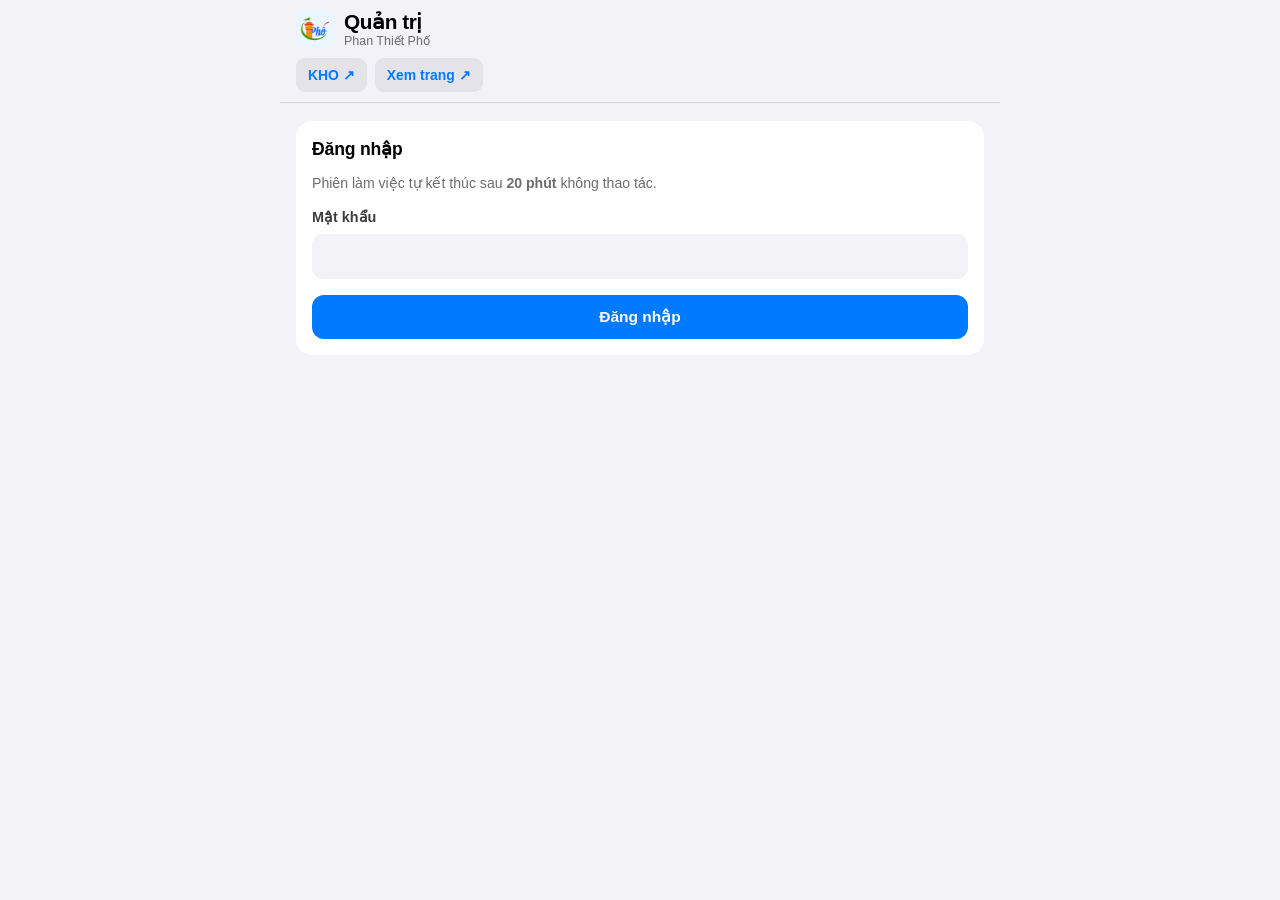
<file: admin/index.html>
<!DOCTYPE html>
<html lang="vi">
<head>
<meta charset="utf-8">
<meta name="viewport" content="width=device-width, initial-scale=1, viewport-fit=cover">
<meta name="robots" content="noindex, nofollow">
<title>Quản trị – Phan Thiết Phố</title>
<link rel="manifest" href="/admin/manifest.webmanifest">
<link rel="icon" type="image/png" sizes="32x32" href="/icons/favicon-32.png">
<link rel="apple-touch-icon" href="/icons/apple-touch-icon.png">
<meta name="apple-mobile-web-app-capable" content="yes">
<meta name="mobile-web-app-capable" content="yes">
<meta name="apple-mobile-web-app-title" content="Quản trị PTP">
<meta name="apple-mobile-web-app-status-bar-style" content="default">
<meta name="theme-color" content="#f2f2f7" media="(prefers-color-scheme: light)">
<meta name="theme-color" content="#000000" media="(prefers-color-scheme: dark)">
<script>if(location.pathname==='/admin')location.replace('/admin/'+location.search+location.hash)</script>
<style>
  /* ===== GIAO DIỆN PHẲNG KIỂU iOS: nền xám nhạt, thẻ trắng, không kính mờ, không đổ bóng ===== */
  :root{
    --bg:#f2f2f7;--card:#fff;--fill:#f2f2f7;--fill2:#e5e5ea;--text:#000;--text2:#3c3c43;--text3:#6c6c70;
    --sep:rgba(60,60,67,.18);--blue:#007aff;--blue-t:rgba(0,122,255,.12);--green:#248a3d;--green-t:rgba(52,199,89,.15);
    --red:#ff3b30;--red-txt:#d70015;--red-t:rgba(255,59,48,.12);--orange:#c93400;--orange-t:rgba(255,149,0,.16);
    --gray-t:rgba(118,118,128,.12);color-scheme:light dark
  }
  @media (prefers-color-scheme:dark){:root{
    --bg:#000;--card:#1c1c1e;--fill:#2c2c2e;--fill2:#3a3a3c;--text:#fff;--text2:#ebebf5;--text3:#98989f;
    --sep:rgba(84,84,88,.65);--blue:#0a84ff;--blue-t:rgba(10,132,255,.2);--green:#30d158;--green-t:rgba(48,209,88,.18);
    --red:#ff453a;--red-txt:#ff6961;--red-t:rgba(255,69,58,.2);--orange:#ff9f0a;--orange-t:rgba(255,159,10,.2);--gray-t:rgba(118,118,128,.24)
  }}
  *,*::before,*::after{box-sizing:border-box}
  html{-webkit-text-size-adjust:100%}
  body{margin:0;min-height:100vh;font-family:-apple-system,BlinkMacSystemFont,"SF Pro Text","Segoe UI",Roboto,"Helvetica Neue",Arial,sans-serif;color:var(--text);background:var(--bg);line-height:1.45;-webkit-font-smoothing:antialiased}
  button,input,textarea,select{font:inherit;color:inherit}
  a{color:var(--blue)}
  .wrap{max-width:720px;margin:0 auto;padding:0 16px calc(60px + env(safe-area-inset-bottom))}

  /* thanh trên cùng */
  header{position:sticky;top:0;z-index:15;display:flex;flex-wrap:wrap;align-items:center;gap:10px;margin:0 -16px 18px;padding:max(10px,env(safe-area-inset-top)) 16px 10px;background:var(--bg);border-bottom:.5px solid var(--sep)}
  header img{width:38px;height:38px;border-radius:9px}
  header h1{flex:1;min-width:0;margin:0;font-size:1.3rem;font-weight:700;letter-spacing:-.02em;line-height:1.15}
  header h1 small{display:block;color:var(--text3);font-size:.78rem;font-weight:500;letter-spacing:0}
  .hright{display:flex;align-items:center;gap:8px}
  .hnav{display:flex;gap:8px;flex-wrap:wrap;width:100%}
  .chip{display:inline-flex;align-items:center;gap:5px;height:32px;padding:0 11px;border-radius:999px;background:var(--gray-t);color:var(--text2);font-size:.85rem;font-weight:600;font-variant-numeric:tabular-nums;white-space:nowrap}
  .chip.warn{background:var(--red-t);color:var(--red-txt)}
  .bell{position:relative;display:grid;place-items:center;width:38px;height:38px;border:0;border-radius:50%;background:var(--gray-t);color:var(--text);cursor:pointer}
  .bell svg{width:21px;height:21px}
  .bell .num{position:absolute;top:-4px;right:-5px;min-width:20px;height:20px;padding:0 6px;border-radius:10px;background:var(--red);color:#fff;font-size:.75rem;font-weight:700;line-height:20px;text-align:center;border:2px solid var(--bg)}

  /* thẻ nội dung */
  .card{background:var(--card);border-radius:16px;padding:16px}
  .card+.card,.card+.sec,.sec+.card{margin-top:14px}
  h2{margin:0 0 10px;font-size:1.1rem;font-weight:700;letter-spacing:-.01em}
  label{display:block;margin:14px 0 6px;font-weight:600;font-size:.9rem;color:var(--text2)}
  label small{color:var(--text3);font-weight:400}
  input[type=text],input[type=url],input[type=password],input[type=date],input[type=time],textarea,select.pick{
    display:block;width:100%;min-height:44px;padding:11px 13px;border:0;border-radius:11px;background:var(--fill);font-size:16px;-webkit-appearance:none;appearance:none}
  input[type=date],input[type=time]{line-height:22px;text-align:left}
  input::-webkit-date-and-time-value{text-align:left}
  input:focus,textarea:focus,select.pick:focus{outline:2px solid var(--blue);outline-offset:0}
  textarea{min-height:110px;resize:vertical}
  select.pick{margin-top:8px}
  select.pick:disabled{opacity:.5}

  /* nút phẳng kiểu iOS */
  .btn{display:inline-flex;align-items:center;justify-content:center;gap:6px;min-height:44px;padding:0 18px;border:0;border-radius:12px;background:var(--gray-t);color:var(--blue);font-weight:600;font-size:.97rem;cursor:pointer;text-decoration:none;-webkit-tap-highlight-color:transparent}
  .btn:active{opacity:.6}
  .btn.primary{background:var(--blue);color:#fff}
  .btn.blue{background:var(--blue-t);color:var(--blue)}
  .btn.danger{background:var(--red-t);color:var(--red-txt)}
  .btn.ok{background:var(--green-t);color:var(--green)}
  .btn.ghost{background:transparent;padding:0 8px}
  .btn.sm{min-height:34px;padding:0 12px;font-size:.87rem;border-radius:9px}
  .btn.wide{width:100%}
  .btn[disabled]{opacity:.4;pointer-events:none}
  .row{display:flex;gap:10px;flex-wrap:wrap;align-items:center}
  .row.split{justify-content:space-between}
  .grid2{display:grid;grid-template-columns:minmax(0,1fr) minmax(0,1fr);gap:10px}
  .grid2>*{min-width:0}
  .grid2 .btn{white-space:nowrap;padding:0 8px;font-size:.92rem}
  input[type=date],input[type=time]{min-width:0;max-width:100%}
  .muted{color:var(--text3);font-size:.88rem}
  .check{display:flex;align-items:center;gap:8px;margin-top:12px;font-weight:500;font-size:.92rem;color:var(--text)}
  .hidden{display:none !important}

  /* điều khiển phân đoạn (segmented control) */
  .seg{display:grid;grid-auto-columns:1fr;grid-auto-flow:column;padding:2px;border-radius:9px;background:var(--fill2)}
  .seg button{min-height:32px;border:0;border-radius:7px;background:transparent;font-size:.88rem;font-weight:500;cursor:pointer}
  .seg button.on{background:var(--card);font-weight:600;box-shadow:0 0 0 .5px rgba(0,0,0,.04),0 2px 6px rgba(0,0,0,.08)}

  /* danh sách */
  .list{display:grid;grid-template-columns:minmax(0,1fr);gap:0;margin-top:8px}
  .item{display:flex;align-items:center;gap:12px;padding:11px 0;border-top:.5px solid var(--sep)}
  .list .item:first-child{border-top:0}
  .ic{flex:0 0 48px;width:48px;height:48px;border-radius:11px;overflow:hidden;display:grid;place-items:center;background:var(--blue);color:#fff;font-weight:700;font-size:1.2rem}
  .ic img{width:100%;height:100%;object-fit:cover;background:#fff}
  .ic.sm{flex-basis:40px;width:40px;height:40px;border-radius:9px;font-size:1rem}
  .ic.doc{background:var(--fill);color:var(--text2)}
  .ic.bank{background:#ff9500}
  .ic.qrprev{flex-basis:96px;width:96px;height:96px;border-radius:14px;background:#fff;color:#8e8e93;font-size:1rem;border:.5px solid var(--sep)}
  .ic.qrprev img{object-fit:contain}
  .item .info{flex:1;min-width:0}
  .item b{display:block;font-weight:600;overflow:hidden;text-overflow:ellipsis;white-space:nowrap}
  .item .meta{color:var(--text3);font-size:.82rem;overflow:hidden;text-overflow:ellipsis;white-space:nowrap}
  .item .meta.wrap2{white-space:normal}
  .item .ctl{display:flex;gap:6px;flex-wrap:wrap;justify-content:flex-end}
  .empty{padding:22px 12px;text-align:center;color:var(--text3);border-radius:12px;background:var(--fill);font-size:.92rem}
  .tag{display:inline-block;margin-right:5px;padding:1px 8px;border-radius:6px;background:var(--green-t);color:var(--green);font-size:.72rem;font-weight:700;vertical-align:1px}
  .tag.orphan,.tag.today{background:var(--orange-t);color:var(--orange)}
  .tag.up{background:var(--blue-t);color:var(--blue)}
  .tag.past{background:var(--gray-t);color:var(--text3)}

  /* lịch hẹn: ô ngày kiểu Lịch iOS */
  .dt{flex:0 0 50px;height:54px;border-radius:11px;background:var(--fill);display:flex;flex-direction:column;align-items:center;justify-content:center;line-height:1.05}
  .dt span{font-size:.66rem;font-weight:700;color:var(--red-txt);text-transform:uppercase}
  .dt b{font-size:1.35rem;font-weight:600}
  .dt.today{background:var(--red);color:#fff}
  .dt.today span{color:#fff}
  .item.done b{text-decoration:line-through;color:var(--text3)}
  .sumbox{margin-top:10px;padding:10px 12px;border-radius:11px;background:var(--blue-t);color:var(--blue);font-size:.88rem;font-weight:600}
  .sumbox.err{background:var(--red-t);color:var(--red-txt)}
  .pane{margin-top:2px}

  /* thông báo trên điện thoại */
  .pstate{display:flex;align-items:center;gap:8px;margin:12px 0;font-weight:700}
  .pstate .d{flex:0 0 22px;width:22px;height:22px;border-radius:50%;display:grid;place-items:center;background:var(--text3);color:#fff;font-size:.8rem}
  .pstate.on{color:var(--green)} .pstate.on .d{background:var(--green)}
  .pstate.warn{color:var(--orange)} .pstate.warn .d{background:#ff9500}
  .pstate.bad{color:var(--red-txt)} .pstate.bad .d{background:var(--red)}
  .pnote{margin:10px 0 0;padding:10px 12px;border-radius:11px;background:var(--fill);font-size:.86rem;color:var(--text2)}

  /* trạng thái, hộp thoại */
  .status{position:fixed;left:50%;bottom:max(20px,env(safe-area-inset-bottom));transform:translateX(-50%);max-width:calc(100vw - 24px);padding:11px 18px;border-radius:14px;background:#1c1c1e;color:#fff;font-size:.92rem;z-index:30;display:none;white-space:pre-line}
  @media (prefers-color-scheme:dark){.status{background:#3a3a3c}}
  .status.show{display:block}
  .status.err{background:#d70015}
  dialog{width:min(94vw,540px);max-height:92dvh;overflow:auto;border:0;border-radius:16px;padding:18px;background:var(--card);color:var(--text)}
  dialog::backdrop{background:rgba(0,0,0,.4)}
  .iconpick{display:flex;align-items:center;gap:14px}
  .iconpick .ic{flex-basis:68px;width:68px;height:68px;border-radius:15px;font-size:1.5rem}
  .hint{margin-top:6px;color:var(--text3);font-size:.82rem}
  .note-box{margin-top:14px;padding:12px 14px;border-radius:12px;background:var(--fill);color:var(--text2);font-size:.86rem}

  /* kho tệp, dung lượng, kiểm tra */
  .usage-top{display:flex;justify-content:space-between;gap:10px;margin-bottom:8px;font-size:.92rem;font-weight:600}
  .bar{height:8px;border-radius:999px;background:var(--fill2);overflow:hidden}
  .bar i{display:block;height:100%;width:0;border-radius:inherit;background:#34c759;transition:width .6s ease}
  .bar i.warn{background:#ff9500}
  .bar i.full{background:#ff3b30}
  .usage-meta{display:grid;gap:2px;margin-top:8px;color:var(--text3);font-size:.84rem}
  .checks{display:grid;gap:0;margin:12px 0 0;padding:0;list-style:none}
  .checks li{display:flex;gap:10px;align-items:flex-start;padding:10px 0;border-top:.5px solid var(--sep);font-size:.88rem}
  .checks li:first-child{border-top:0}
  .checks li .dot{flex:0 0 22px;height:22px;display:grid;place-items:center;border-radius:50%;background:#34c759;color:#fff;font-weight:700;font-size:.78rem}
  .checks li.bad .dot{background:#ff3b30}
  .checks li b{display:block;font-weight:600}
  .checks li span{color:var(--text3);overflow-wrap:anywhere}
  .progress{margin-top:10px;font-size:.88rem;color:var(--blue);font-weight:600}
  .drop{display:flex;flex-direction:column;align-items:center;padding:18px 12px;border:1.5px dashed var(--sep);border-radius:14px;text-align:center}
  .drop.over{background:var(--blue-t);border-color:var(--blue)}
  .done{margin-top:12px;padding:12px;border-radius:12px;background:var(--green-t)}
  .copyrow{display:flex;gap:8px;margin-top:8px}
  .copyrow input{flex:1;min-width:0;font-size:.85rem !important;padding:8px 12px !important;min-height:36px !important}
  .spin{width:16px;height:16px;border:2px solid rgba(127,127,127,.35);border-top-color:currentColor;border-radius:50%;animation:sp 1s linear infinite}
  @keyframes sp{to{transform:rotate(360deg)}}

  @media (max-width:560px){
    .item{flex-wrap:wrap}
    .item .info{flex:1 1 0}
    .item .ctl{flex:1 1 100%;justify-content:stretch}
    .item .ctl .btn{flex:1 1 0}
    .hnav .btn{flex:1}
  }
</style>
</head>
<body>
<div class="wrap">
  <header>
    <img src="/icons/icon-192.png" alt="">
    <h1>Quản trị<small>Phan Thiết Phố</small></h1>
    <div class="hright">
      <span class="chip hidden" id="sessChip" title="Thời gian còn lại của phiên làm việc">⏱ <span id="sessLeft">20:00</span></span>
      <button class="bell hidden" id="bellBtn" type="button" aria-label="Thông báo">
        <svg viewBox="0 0 24 24" fill="currentColor" aria-hidden="true"><path d="M12 22a2.5 2.5 0 0 0 2.45-2h-4.9A2.5 2.5 0 0 0 12 22Zm7-5.5-1.5-1.8V10a5.5 5.5 0 0 0-4.25-5.36V4a1.25 1.25 0 0 0-2.5 0v.64A5.5 5.5 0 0 0 6.5 10v4.7L5 16.5V18h14Z"/></svg>
        <span class="num hidden" id="bellNum">0</span>
      </button>
    </div>
    <nav class="hnav">
      <a class="btn sm" id="khoLink" href="https://github.com/" target="_blank" rel="noopener">KHO ↗</a>
      <a class="btn sm" href="/" target="_blank" rel="noopener">Xem trang ↗</a>
      <button class="btn sm danger hidden" id="logoutBtn" type="button">Đăng xuất</button>
    </nav>
  </header>

  <!-- ĐĂNG NHẬP -->
  <form class="card" id="loginBox" autocomplete="on">
    <h2>Đăng nhập</h2>
    <p class="muted" style="margin:0">Phiên làm việc tự kết thúc sau <b>20 phút</b> không thao tác.</p>
    <input type="text" name="username" value="admin" autocomplete="username" class="hidden" aria-hidden="true" tabindex="-1">
    <label for="pw">Mật khẩu</label>
    <input type="password" id="pw" autocomplete="current-password" required>
    <div class="row" style="margin-top:16px"><button class="btn primary wide" type="submit" id="loginBtn">Đăng nhập</button></div>
  </form>

  <div class="hidden" id="app">
    <!-- LỊCH HẸN -->
    <div class="card" id="lich">
      <div class="row split">
        <h2 style="margin:0">📅 Lịch hẹn</h2>
        <button class="btn sm primary" type="button" id="schedAdd">+ Thêm lịch hẹn</button>
      </div>
      <div class="seg" style="margin-top:12px" role="tablist">
        <button type="button" class="on" id="tabUp">Hôm nay &amp; sắp tới</button>
        <button type="button" id="tabPast">Đã qua / xong</button>
      </div>
      <div class="list pane" id="schedList"><div class="empty">Đang tải…</div></div>
    </div>

    <!-- THÔNG BÁO TRÊN ĐIỆN THOẠI -->
    <div class="card" id="pushCard">
      <h2>🔔 Thông báo trên điện thoại</h2>
      <p style="margin:0">Mỗi sáng khoảng <b>7:00 – 8:00</b>, nếu có lịch hẹn cần xử lý, máy chủ gửi 1 thông báo (hiện cả trên màn hình khóa) và đặt <b>số trên icon app</b> bằng đúng số ở chuông. Khi thêm lịch hẹn mới cho <b>hôm nay</b>, thông báo được gửi ngay.</p>
      <div class="pstate" id="pState"><span class="d">…</span><span id="pStateTxt">Đang kiểm tra…</span></div>
      <button class="btn primary wide" type="button" id="pOn">🔔 Bật thông báo trên máy này</button>
      <div class="grid2" style="margin-top:10px">
        <button class="btn blue" type="button" id="pTest">Gửi thử thông báo</button>
        <button class="btn danger" type="button" id="pOff">Tắt trên máy này</button>
      </div>
      <p class="pnote hidden" id="pHelp"></p>
      <p class="muted" id="pInfo" style="margin:12px 0 0"></p>
      <div class="list" id="pDevices"></div>
    </div>

    <!-- TIỆN ÍCH -->
    <div class="card">
      <div class="row split">
        <h2 style="margin:0">Tiện ích hay dùng</h2>
        <button class="btn sm blue" type="button" id="addBtn">+ Thêm tiện ích</button>
      </div>
      <p class="muted" style="margin:8px 0 4px">Dùng nút ↑ ↓ để đổi thứ tự hiển thị. Sau khi lưu, trang chính cập nhật sau khoảng 1 phút.</p>
      <div class="list" id="list"></div>
    </div>

    <div class="card" id="bankCard">
      <div class="row split">
        <h2 style="margin:0">🏦 Số tài khoản ngân hàng</h2>
        <button class="btn sm blue" type="button" id="bankAddBtn">+ Thêm Ngân Hàng</button>
      </div>
      <p class="muted" style="margin:8px 0 4px">Hiện ở nút <b>“Số TK”</b> dưới nút Facebook trên trang chính. Chưa có ngân hàng nào thì nút tự ẩn. Ảnh mã QR không bắt buộc.</p>
      <div class="list" id="bankList"><div class="empty">Đang tải…</div></div>
    </div>

    <div class="card" id="relCard">
      <div class="row split">
        <h2 style="margin:0">📦 Kho tệp tải về</h2>
        <a class="btn sm" id="relOpen" target="_blank" rel="noopener">Mở trên GitHub ↗</a>
      </div>
      <p class="muted" style="margin:8px 0 12px">Tệp được lưu ở <b>GitHub Releases</b> của kho <b id="relRepoName">…</b> – ai cũng tải được qua link. Tối đa 50 MB mỗi tệp.</p>
      <div class="drop" id="relDrop">
        <input type="file" id="relFile" class="hidden">
        <button class="btn blue" type="button" id="relPick">⬆ Chọn tệp để tải lên</button>
        <p class="hint" style="margin:8px 0 0">hoặc kéo thả tệp vào khung này</p>
      </div>
      <div class="hidden" id="relProg" style="margin-top:12px">
        <div class="bar"><i id="relBar"></i></div>
        <p class="progress" id="relProgTxt" style="margin:8px 0 0"></p>
      </div>
      <div class="done hidden" id="relDone">
        <b>✅ Đã tải lên: <span id="relDoneName"></span></b>
        <div class="copyrow"><input type="text" id="relDoneUrl" readonly><button class="btn sm primary" type="button" id="relDoneCopy">Sao chép link</button></div>
      </div>
      <div class="list" id="relList" style="margin-top:10px"><div class="empty">Đang tải…</div></div>
    </div>

    <div class="card">
      <div class="row split">
        <h2 style="margin:0">Quản lý dữ liệu</h2>
        <button class="btn sm" type="button" id="refreshFiles">Làm mới</button>
      </div>
      <p class="muted" style="margin:8px 0 4px">Ảnh icon đang lưu trên kho GitHub. Ảnh <b>“Không dùng”</b> không còn gắn với tiện ích nào, có thể xóa cho nhẹ. Khi xóa tiện ích hoặc đổi icon, ảnh cũ được xóa khỏi kho tự động.</p>
      <div class="list" id="fileList"><div class="empty">Đang tải…</div></div>
      <div class="row" style="margin-top:12px"><button class="btn danger sm hidden" id="delOrphans" type="button">Xóa tất cả tệp không dùng</button></div>
    </div>

    <form class="card" id="pwCard" autocomplete="off">
      <h2>🔒 Đổi mật khẩu</h2>
      <p class="muted" style="margin:0">Mật khẩu mới được mã hóa trước khi lưu. Sau khi đổi, các máy khác đang đăng nhập sẽ tự bị đăng xuất.</p>
      <input type="text" name="username" value="admin" autocomplete="username" class="hidden" aria-hidden="true" tabindex="-1">
      <label for="pwCur">Mật khẩu hiện tại</label>
      <input type="password" id="pwCur" autocomplete="current-password" required>
      <label for="pwNew">Mật khẩu mới <small>(ít nhất 6 ký tự)</small></label>
      <input type="password" id="pwNew" autocomplete="new-password" minlength="6" required>
      <label for="pwNew2">Nhập lại mật khẩu mới</label>
      <input type="password" id="pwNew2" autocomplete="new-password" minlength="6" required>
      <label class="check"><input type="checkbox" id="pwShow"><span>Hiện mật khẩu</span></label>
      <div class="row" style="margin-top:14px"><button class="btn primary" type="submit" id="pwBtn">Lưu mật khẩu mới</button></div>
    </form>

    <div class="card">
      <h2>Dung lượng sử dụng</h2>
      <div class="usage-top"><span>Kho lưu trữ GitHub</span><b id="usageTxt">…</b></div>
      <div class="bar" role="progressbar" aria-label="Dung lượng sử dụng" aria-valuemin="0" aria-valuemax="100" id="usageBarWrap"><i id="usageBar"></i></div>
      <div class="usage-meta" id="usageMeta"></div>
      <div class="row" style="margin-top:16px">
        <button class="btn blue" type="button" id="checkBtn">Kiểm tra kết nối</button>
        <button class="btn sm ghost" type="button" id="squashBtn">Dọn lịch sử cho kho nhẹ hơn</button>
      </div>
      <ul class="checks" id="checks"></ul>
    </div>
  </div>
</div>

<!-- FORM LỊCH HẸN -->
<dialog id="schedDlg">
  <form id="schedForm" method="dialog">
    <h2 id="schedTtl">Thêm lịch hẹn</h2>
    <label for="sTitle">Tên lịch hẹn <small>(bắt buộc – hiện trong thông báo)</small></label>
    <input type="text" id="sTitle" maxlength="100" placeholder="Ví dụ: Quay video quán cà phê Mũi Né">

    <label>Ngày lên lịch</label>
    <div class="seg" role="tablist">
      <button type="button" class="on" id="sModeDay">Vào ngày</button>
      <button type="button" id="sModeRange">Từ ngày đến ngày</button>
    </div>
    <div id="sDayBox">
      <label for="sDate">Ngày</label>
      <input type="date" id="sDate">
    </div>
    <div id="sRangeBox" class="hidden">
      <div class="grid2">
        <div><label for="sFrom">Từ ngày</label><input type="date" id="sFrom"></div>
        <div><label for="sTo">Đến ngày</label><input type="date" id="sTo"></div>
      </div>
      <p class="hint">Có thể chọn đến ngày của tháng sau hoặc xa hơn.</p>
    </div>
    <div class="sumbox" id="sSum"></div>

    <label for="sTime">Giờ <small>(không bắt buộc)</small></label>
    <input type="time" id="sTime">

    <label for="sNote">Ghi chú <small>(không bắt buộc)</small></label>
    <textarea id="sNote" maxlength="1500" placeholder="Địa chỉ, người liên hệ, việc cần chuẩn bị…"></textarea>

    <div class="row split" style="margin-top:18px">
      <button class="btn danger hidden" type="button" id="sDel">Xóa</button>
      <div class="row" style="margin-left:auto">
        <button class="btn" type="button" id="sCancel">Hủy</button>
        <button class="btn primary" type="button" id="sSave">Lưu</button>
      </div>
    </div>
  </form>
</dialog>

<!-- CHUÔNG THÔNG BÁO -->
<dialog id="bellDlg">
  <div class="row split"><h2 style="margin:0">Thông báo</h2><button class="btn sm" type="button" id="bellClose">Đóng</button></div>
  <p class="muted" id="bellSub" style="margin:6px 0 0"></p>
  <div class="list" id="bellList"></div>
  <div id="bellTmrBox" class="hidden">
    <h2 style="margin:16px 0 0;font-size:1rem">Ngày mai</h2>
    <div class="list" id="bellTmr"></div>
  </div>
  <button class="btn blue wide" type="button" id="bellAll" style="margin-top:14px">Xem tất cả lịch hẹn</button>
</dialog>

<!-- FORM THÊM / SỬA TIỆN ÍCH -->
<dialog id="editDlg">
  <form id="editForm" method="dialog">
    <h2 id="editTtl">Thêm tiện ích</h2>

    <label for="fName">Tên tiện ích <small>(bắt buộc)</small></label>
    <input type="text" id="fName" maxlength="60" required placeholder="Ví dụ: Bản đồ Mũi Né">

    <label>Icon</label>
    <div class="iconpick">
      <div class="ic" id="fIconPrev">?</div>
      <div class="row">
        <button class="btn sm" type="button" id="fIconBtn">Chọn ảnh icon</button>
        <button class="btn sm danger hidden" type="button" id="fIconDel">Bỏ icon</button>
      </div>
      <input type="file" id="fIcon" accept="image/png,image/jpeg,image/webp,image/gif" class="hidden">
    </div>
    <p class="hint">Nên dùng ảnh vuông. Ảnh sẽ tự thu nhỏ còn 256×256.</p>

    <label for="fUrl">Liên kết (URL) <small>(trang web hoặc link tải tệp)</small></label>
    <input type="url" id="fUrl" placeholder="https://...">
    <select id="fPick" class="pick"><option value="">📦 Hoặc chọn tệp từ Kho tệp tải về…</option></select>

    <label for="fNote">Ghi chú / Hướng dẫn sử dụng <small>(được xuống dòng)</small></label>
    <textarea id="fNote" maxlength="3000" placeholder="Bước 1: ...&#10;Bước 2: ..."></textarea>

    <div class="note-box">Ngoài trang chính: bấm vào icon sẽ hiện bảng <b>Hướng dẫn sử dụng</b> (nội dung ô Ghi chú), sau đó khách bấm <b>Mở liên kết</b> hoặc <b>Tải về</b> (tự nhận biết khi là link tệp).</div>

    <div class="row" style="margin-top:18px;justify-content:flex-end">
      <button class="btn" type="button" id="cancelBtn">Hủy</button>
      <button class="btn primary" type="button" id="saveBtn">Lưu</button>
    </div>
  </form>
</dialog>

<!-- FORM NGÂN HÀNG -->
<dialog id="bankDlg">
  <form id="bankForm" method="dialog">
    <h2 id="bankTtl">Thêm ngân hàng</h2>
    <label for="bName">Tên ngân hàng <small>(bắt buộc)</small></label>
    <input type="text" id="bName" maxlength="80" required placeholder="Ví dụ: Vietcombank">
    <label for="bOwner">Chủ tài khoản</label>
    <input type="text" id="bOwner" maxlength="80" placeholder="Ví dụ: HOANG DUC ANH" autocapitalize="characters">
    <label for="bNumber">Số tài khoản <small>(bắt buộc)</small></label>
    <input type="text" id="bNumber" maxlength="40" required inputmode="numeric" placeholder="Ví dụ: 0123456789">
    <label>Mã QR chuyển khoản <small>(không bắt buộc)</small></label>
    <div class="iconpick">
      <div class="ic qrprev" id="bQrPrev">QR</div>
      <div class="row">
        <button class="btn sm" type="button" id="bQrBtn">Chọn ảnh mã QR</button>
        <button class="btn sm danger hidden" type="button" id="bQrDel">Bỏ mã QR</button>
      </div>
      <input type="file" id="bQr" accept="image/png,image/jpeg,image/webp" class="hidden">
    </div>
    <p class="hint">Lấy ảnh QR trong app ngân hàng (mục “Mã QR nhận tiền” → Lưu ảnh), rồi chọn ảnh đó ở đây.</p>
    <div class="row" style="margin-top:18px;justify-content:flex-end">
      <button class="btn" type="button" id="bankCancel">Hủy</button>
      <button class="btn primary" type="button" id="bankSaveBtn">Lưu</button>
    </div>
  </form>
</dialog>

<div class="status" id="status" role="status"></div>

<script>
(function(){
  var API='/api/admin';
  var $=function(id){return document.getElementById(id)};
  var items=[],editIndex=-1,form={},localPreview={};

  /* ---------- phiên làm việc 20 phút ---------- */
  var SESSION_MS=20*60*1000;
  var token='',tokenExp=0,lastAct=0,lastPing=0,lastSave=0,inApp=false;
  function ls(k,v){try{if(v===undefined)return localStorage.getItem(k);if(v===null)localStorage.removeItem(k);else localStorage.setItem(k,String(v))}catch(e){}return null}
  try{sessionStorage.removeItem('ptpPass')}catch(e){}
  ls('ptpPass',null); // bản cũ lưu mật khẩu trên máy – xóa đi cho an toàn
  token=ls('ptpTok')||'';tokenExp=+ls('ptpExp')||0;lastAct=+ls('ptpAct')||0;
  function saveSess(){ls('ptpTok',token);ls('ptpExp',tokenExp);ls('ptpAct',lastAct)}
  function clearSess(){token='';tokenExp=0;lastAct=0;['ptpTok','ptpExp','ptpAct'].forEach(function(k){ls(k,null)})}
  function deadline(){return Math.min(lastAct+SESSION_MS,tokenExp)}
  function logout(msg){
    clearSess();
    try{if(msg)sessionStorage.setItem('ptpMsg',msg)}catch(e){}
    location.replace('/admin/');
  }
  function activity(){
    if(!token||!inApp)return;
    var now=Date.now();lastAct=now;
    if(now-lastSave>5000){lastSave=now;ls('ptpAct',lastAct)}
    if(now-lastPing>60000&&tokenExp-now<SESSION_MS-60000){lastPing=now;call('ping',null,true).catch(function(){})}
  }
  ['pointerdown','keydown','touchstart','wheel','input'].forEach(function(ev){document.addEventListener(ev,activity,{passive:true,capture:true})});
  function tick(){
    if(!token||!inApp)return;
    lastAct=Math.max(lastAct,+ls('ptpAct')||0); // thao tác ở tab khác cũng tính
    var left=deadline()-Date.now();
    if(left<=0){logout('Hết phiên làm việc 20 phút. Vui lòng đăng nhập lại.');return}
    var s=Math.ceil(left/1000),m=Math.floor(s/60);
    $('sessLeft').textContent=m+':'+('0'+(s%60)).slice(-2);
    $('sessChip').classList.toggle('warn',left<120000);
    if(curDay&&curDay!==vnToday()){curDay=vnToday();renderSched();updateBadge()}
  }
  setInterval(tick,1000);
  document.addEventListener('visibilitychange',function(){if(!document.hidden){tick();if(inApp&&token)loadSched()}});

  /* ---------- tiện ích chung ---------- */
  var stTimer;
  function status(msg,isErr,ms){
    var s=$('status');s.textContent=msg;s.className='status show'+(isErr?' err':'');
    clearTimeout(stTimer);if(ms!==0)stTimer=setTimeout(function(){s.className='status'},ms||3500);
  }
  function call(action,payload,background){
    var body=Object.assign({action:action,token:token},payload||{});
    if(!background&&token)lastAct=Date.now();
    return fetch(API,{method:'POST',headers:{'Content-Type':'application/json'},body:JSON.stringify(body)})
      .then(function(r){return r.json().catch(function(){return {}}).then(function(j){
        if(r.status===401&&j.expired&&action!=='login'){logout(j.error);throw new Error(j.error)}
        if(!r.ok||!j.ok){var e=new Error(j.error||('Lỗi máy chủ '+r.status));e.code=r.status;throw e}
        if(j.token){token=j.token;tokenExp=j.exp||Date.now()+SESSION_MS;saveSess()}
        return j;
      })});
  }
  function busy(btn,on,label){
    if(on){btn.dataset.label=btn.textContent;btn.disabled=true;btn.innerHTML='<span class="spin"></span>'+(label||'Đang lưu…')}
    else{btn.disabled=false;btn.textContent=btn.dataset.label||btn.textContent}
  }
  function uid(){return Date.now().toString(36)+Math.random().toString(36).slice(2,7)}
  function fmtSize(b){return b>1048576?(b/1048576).toFixed(1)+' MB':Math.max(1,Math.round(b/1024))+' KB'}
  function iconEl(box,src,name){
    box.innerHTML='';
    if(src){var im=new Image();im.alt='';im.src=src;im.onerror=function(){box.textContent=(name||'?').charAt(0).toUpperCase()};box.appendChild(im)}
    else box.textContent=(name||'?').trim().charAt(0).toUpperCase()||'?';
  }
  function iconSrc(p){return p?(localPreview[p]||'/'+p):''}
  function mkBtn(txt,title,fn,disabled){
    var b=document.createElement('button');b.type='button';b.className='btn sm';b.textContent=txt;b.title=title;b.setAttribute('aria-label',title);
    if(disabled)b.disabled=true;b.addEventListener('click',fn);return b;
  }
  function el(tag,cls,txt){var e=document.createElement(tag);if(cls)e.className=cls;if(txt!=null)e.textContent=txt;return e}

  /* ---------- ngày tháng (giờ Việt Nam) ---------- */
  var THU=['Chủ Nhật','Thứ Hai','Thứ Ba','Thứ Tư','Thứ Năm','Thứ Sáu','Thứ Bảy'];
  function vnToday(off){return new Date(Date.now()+7*3600e3+(off||0)*864e5).toISOString().slice(0,10)}
  function dUTC(s){var p=s.split('-');return Date.UTC(+p[0],p[1]-1,+p[2])}
  function addDays(s,n){return new Date(dUTC(s)+n*864e5).toISOString().slice(0,10)}
  function nDays(a,b){return Math.round((dUTC(b)-dUTC(a))/864e5)}
  function fmtD(s){var p=s.split('-');return p[2]+'/'+p[1]+'/'+p[0]}
  function fmtDs(s){var p=s.split('-');return p[2]+'/'+p[1]}
  function wd(s){return THU[new Date(dUTC(s)).getUTCDay()]}
  var curDay='';

  /* ---------- LỊCH HẸN ---------- */
  var sched=[],schedTab='up',sEdit=-1,sMode='day';
  function todayActive(){var t=vnToday();return sched.filter(function(x){return !x.done&&x.from<=t&&t<=x.to})}
  function loadSched(){
    return call('schedList',null,true).then(function(j){sched=j.items||[];curDay=vnToday();renderSched();updateBadge()})
      .catch(function(err){$('schedList').innerHTML='';status(err.message,true,8000)});
  }
  function sState(x,t){
    if(x.done)return {cls:'',txt:'Đã xong',past:true};
    if(x.to<t)return {cls:'past',txt:'Đã qua',past:true};
    if(x.from<=t){
      if(x.from===x.to)return {cls:'today',txt:'Hôm nay',now:true};
      var k=nDays(x.from,t)+1,N=nDays(x.from,x.to)+1;
      return {cls:'today',txt:x.from===t?'Bắt đầu hôm nay':x.to===t?'Ngày cuối hôm nay':'Đang diễn ra · ngày '+k+'/'+N,now:true};
    }
    var d=nDays(t,x.from);
    return {cls:'up',txt:d===1?'Ngày mai':'Còn '+d+' ngày'};
  }
  function whenTxt(x){
    if(x.from===x.to)return wd(x.from)+', '+fmtD(x.from)+(x.time?' · '+x.time:'');
    return fmtDs(x.from)+(x.from.slice(0,4)!==x.to.slice(0,4)?'/'+x.from.slice(0,4):'')+' → '+fmtD(x.to)+' · '+(nDays(x.from,x.to)+1)+' ngày'+(x.time?' · '+x.time:'');
  }
  function schedRow(x,t,compact){
    var st=sState(x,t);
    var row=el('div','item'+(x.done?' done':''));
    var dt=el('div','dt'+(st.now?' today':''));
    var showDay=st.now?t:x.from;
    dt.appendChild(el('span',null,'Th'+(+showDay.slice(5,7))));dt.appendChild(el('b',null,+showDay.slice(8,10)));
    var info=el('div','info');
    info.appendChild(el('b',null,x.title));
    var meta=el('div','meta wrap2');
    meta.appendChild(el('span','tag '+st.cls,st.txt));
    meta.appendChild(document.createTextNode(whenTxt(x)));
    info.appendChild(meta);
    if(x.note&&!compact){var n=el('div','meta',x.note.split('\n')[0]);info.appendChild(n)}
    var ctl=el('div','ctl');
    var i=sched.indexOf(x);
    var dn=mkBtn(x.done?'Hoàn tác':'✓ Xong',x.done?'Đánh dấu chưa xong':'Đánh dấu đã xong',function(){toggleDone(i)});
    if(!x.done)dn.classList.add('ok');ctl.appendChild(dn);
    if(!compact){
      ctl.appendChild(mkBtn('Sửa','Sửa',function(){openSched(i)}));
      var del=mkBtn('Xóa','Xóa',function(){delSched(i)});del.classList.add('danger');ctl.appendChild(del);
    }
    row.appendChild(dt);row.appendChild(info);row.appendChild(ctl);
    return row;
  }
  function renderSched(){
    var t=vnToday(),box=$('schedList');box.innerHTML='';
    var up=[],past=[];
    sched.forEach(function(x){(sState(x,t).past?past:up).push(x)});
    up.sort(function(a,b){return a.from.localeCompare(b.from)||(a.time||'99').localeCompare(b.time||'99')});
    past.sort(function(a,b){return b.to.localeCompare(a.to)});
    $('tabUp').textContent='Hôm nay & sắp tới ('+up.length+')';
    $('tabPast').textContent='Đã qua / xong ('+past.length+')';
    var list=schedTab==='up'?up:past;
    if(!list.length){box.innerHTML=schedTab==='up'?'<div class="empty">Chưa có lịch hẹn nào sắp tới. Bấm <b>+ Thêm lịch hẹn</b>.</div>':'<div class="empty">Chưa có lịch hẹn nào đã qua.</div>';return}
    list.forEach(function(x){box.appendChild(schedRow(x,t))});
  }
  $('tabUp').addEventListener('click',function(){schedTab='up';this.classList.add('on');$('tabPast').classList.remove('on');renderSched()});
  $('tabPast').addEventListener('click',function(){schedTab='past';this.classList.add('on');$('tabUp').classList.remove('on');renderSched()});

  function saveSched(next,msg){
    status('Đang lưu…',false,0);
    return call('schedSave',{items:next}).then(function(j){
      sched=j.items||[];renderSched();updateBadge();renderBell();
      var extra=j.push&&j.push.sent?'\nĐã gửi thông báo tới '+j.push.sent+' thiết bị.':'';
      status((msg||'Đã lưu lịch hẹn.')+extra,false,5000);
    });
  }
  function toggleDone(i){
    var x=sched[i];if(!x)return;
    var next=sched.slice();next[i]=Object.assign({},x,{done:!x.done});
    saveSched(next,x.done?'Đã chuyển về chưa xong.':'Đã đánh dấu xong.').catch(function(err){status(err.message,true,8000)});
  }
  function delSched(i){
    var x=sched[i];if(!x)return;
    if(!confirm('Xóa lịch hẹn "'+x.title+'"?'))return;
    var next=sched.slice();next.splice(i,1);
    saveSched(next,'Đã xóa "'+x.title+'".').then(function(){$('schedDlg').close()}).catch(function(err){status(err.message,true,8000)});
  }
  function setMode(m){
    sMode=m;
    $('sModeDay').classList.toggle('on',m==='day');$('sModeRange').classList.toggle('on',m==='range');
    $('sDayBox').classList.toggle('hidden',m!=='day');$('sRangeBox').classList.toggle('hidden',m!=='range');
    if(m==='range'&&!$('sFrom').value)$('sFrom').value=$('sDate').value||vnToday();
    if(m==='day'&&!$('sDate').value)$('sDate').value=$('sFrom').value||vnToday();
    sSummary();
  }
  function sRead(){
    if(sMode==='day'){var d=$('sDate').value;return {from:d,to:d}}
    return {from:$('sFrom').value,to:$('sTo').value};
  }
  function sSummary(){
    var r=sRead(),b=$('sSum'),t=vnToday();b.className='sumbox';
    if(sMode==='day'){
      if(!r.from){b.textContent='Hãy chọn ngày.';return}
      b.textContent='📅 '+wd(r.from)+', '+fmtD(r.from)+(r.from===t?' (hôm nay)':r.from===addDays(t,1)?' (ngày mai)':r.from<t?' (đã qua)':'');
    }else{
      if(!r.from||!r.to){b.textContent='Hãy chọn đủ “Từ ngày” và “Đến ngày”.';return}
      if(r.to<r.from){b.className='sumbox err';b.textContent='“Đến ngày” phải sau hoặc bằng “Từ ngày”.';return}
      b.textContent='📅 Từ '+wd(r.from)+' '+fmtD(r.from)+' đến '+wd(r.to)+' '+fmtD(r.to)+' · '+(nDays(r.from,r.to)+1)+' ngày';
    }
  }
  $('sModeDay').addEventListener('click',function(){setMode('day')});
  $('sModeRange').addEventListener('click',function(){setMode('range')});
  ['sDate','sTo'].forEach(function(id){$(id).addEventListener('change',sSummary);$(id).addEventListener('input',sSummary)});
  function fromChanged(){var f=$('sFrom').value;$('sTo').min=f||'';if(f&&$('sTo').value&&$('sTo').value<f)$('sTo').value=f;sSummary()}
  $('sFrom').addEventListener('change',fromChanged);$('sFrom').addEventListener('input',fromChanged);
  function openSched(i){
    sEdit=i;
    var x=i>=0?sched[i]:{id:uid(),title:'',mode:'day',from:vnToday(),to:vnToday(),time:'',note:'',done:false};
    $('schedTtl').textContent=i>=0?'Sửa lịch hẹn':'Thêm lịch hẹn';
    $('sTitle').value=x.title;$('sTime').value=x.time||'';$('sNote').value=x.note||'';
    $('sDate').value=x.from;$('sFrom').value=x.from;$('sTo').value=x.mode==='range'?x.to:'';$('sTo').min=x.from;
    $('sDel').classList.toggle('hidden',i<0);
    setMode(x.mode==='range'?'range':'day');
    $('schedDlg').showModal();if(i<0)setTimeout(function(){$('sTitle').focus()},50);
  }
  $('schedAdd').addEventListener('click',function(){openSched(-1)});
  $('sCancel').addEventListener('click',function(){$('schedDlg').close()});
  $('sDel').addEventListener('click',function(){if(sEdit>=0)delSched(sEdit)});
  $('sSave').addEventListener('click',function(){
    var title=$('sTitle').value.trim(),r=sRead();
    if(!title){status('Hãy nhập tên lịch hẹn.',true);$('sTitle').focus();return}
    if(!r.from){status(sMode==='day'?'Hãy chọn ngày.':'Hãy chọn “Từ ngày”.',true);return}
    if(sMode==='range'){
      if(!r.to){status('Hãy chọn “Đến ngày”.',true);$('sTo').focus();return}
      if(r.to<r.from){status('“Đến ngày” phải sau hoặc bằng “Từ ngày”.',true);return}
    }
    var old=sEdit>=0?sched[sEdit]:{};
    var x={id:old.id||uid(),title:title,mode:sMode,from:r.from,to:r.to,time:$('sTime').value,note:$('sNote').value,done:!!old.done,created:old.created||''};
    var next=sched.slice();if(sEdit>=0)next[sEdit]=x;else next.push(x);
    var btn=this;busy(btn,true);
    saveSched(next,sEdit>=0?'Đã cập nhật lịch hẹn.':'Đã thêm lịch hẹn.').then(function(){$('schedDlg').close()})
      .catch(function(err){status(err.message,true,8000)}).then(function(){busy(btn,false)});
  });

  /* ---------- CHUÔNG + SỐ TRÊN ICON APP ---------- */
  function updateBadge(){
    var n=todayActive().length;
    $('bellNum').textContent=n>99?'99+':n;$('bellNum').classList.toggle('hidden',!n);
    $('bellBtn').setAttribute('aria-label','Thông báo: '+n+' việc cần xử lý hôm nay');
    try{
      if('setAppBadge' in navigator){(n?navigator.setAppBadge(n):navigator.clearAppBadge()).catch(function(){})}
    }catch(e){}
  }
  function renderBell(){
    var t=vnToday(),act=todayActive(),box=$('bellList');box.innerHTML='';
    $('bellSub').textContent=wd(t)+', '+fmtD(t)+' · '+(act.length?act.length+' việc cần xử lý hôm nay':'không có việc cần xử lý');
    if(!act.length)box.innerHTML='<div class="empty" style="margin-top:10px">🎉 Hôm nay không có lịch hẹn nào cần xử lý.</div>';
    act.forEach(function(x){box.appendChild(schedRow(x,t,true))});
    var tm=addDays(t,1),tmr=sched.filter(function(x){return !x.done&&x.from===tm});
    $('bellTmrBox').classList.toggle('hidden',!tmr.length);
    $('bellTmr').innerHTML='';tmr.forEach(function(x){$('bellTmr').appendChild(schedRow(x,t,true))});
  }
  $('bellBtn').addEventListener('click',function(){renderBell();$('bellDlg').showModal()});
  $('bellClose').addEventListener('click',function(){$('bellDlg').close()});
  $('bellAll').addEventListener('click',function(){$('bellDlg').close();schedTab='up';$('tabUp').click();$('lich').scrollIntoView({behavior:'smooth',block:'start'})});

  /* ---------- THÔNG BÁO ĐẨY ---------- */
  var swReg=null,pushPub='',pushDevices=[],mySub=null;
  var isIOS=/iPhone|iPad|iPod/.test(navigator.userAgent)||(navigator.platform==='MacIntel'&&navigator.maxTouchPoints>1);
  function isStandalone(){return (window.matchMedia&&matchMedia('(display-mode: standalone)').matches)||navigator.standalone===true}
  function pushSupported(){return 'serviceWorker' in navigator&&'PushManager' in window&&'Notification' in window}
  if('serviceWorker' in navigator){
    swReg=navigator.serviceWorker.register('/admin/sw.js',{scope:'/admin/'}).catch(function(){return null});
    navigator.serviceWorker.addEventListener('message',function(e){
      if(!e.data)return;
      if(e.data.type==='ptp-push'&&inApp&&token)loadSched();
      if(e.data.type==='ptp-open'&&e.data.url&&e.data.url.indexOf('#lich')>-1)$('lich').scrollIntoView();
    });
  }
  function u8(b64){var s=atob((b64+'='.repeat((4-b64.length%4)%4)).replace(/-/g,'+').replace(/_/g,'/')),a=new Uint8Array(s.length);for(var i=0;i<s.length;i++)a[i]=s.charCodeAt(i);return a}
  function sameKey(sub){
    try{var k=sub.options&&sub.options.applicationServerKey;if(!k)return true;var a=new Uint8Array(k),b=u8(pushPub);if(a.length!==b.length)return false;for(var i=0;i<a.length;i++)if(a[i]!==b[i])return false;return true}catch(e){return true}
  }
  function deviceLabel(){
    var u=navigator.userAgent,dev=/iPhone/.test(u)?'iPhone':(/iPad/.test(u)||(navigator.platform==='MacIntel'&&navigator.maxTouchPoints>1))?'iPad':/Android/.test(u)?'Android':/Windows/.test(u)?'Máy tính Windows':/Mac/.test(u)?'Máy Mac':'Thiết bị';
    var br=/Edg\//.test(u)?'Edge':/CriOS|Chrome\//.test(u)?'Chrome':/FxiOS|Firefox/.test(u)?'Firefox':/Safari/.test(u)?'Safari':'';
    return dev+(isStandalone()?' (app màn hình chính)':br?' – '+br:'');
  }
  function getMySub(){
    if(!pushSupported()||!swReg)return Promise.resolve(null);
    return swReg.then(function(r){return r?r.pushManager.getSubscription():null}).catch(function(){return null});
  }
  function setPState(kind,txt){
    var p=$('pState');p.className='pstate'+(kind?' '+kind:'');
    p.querySelector('.d').textContent=kind==='on'?'✓':kind==='bad'?'!':kind==='warn'?'!':'–';
    $('pStateTxt').textContent=txt;
  }
  function help(html){var h=$('pHelp');h.classList.toggle('hidden',!html);h.innerHTML=html||''}
  function vnTime(iso){
    if(!iso)return '';
    var d=new Date(new Date(iso).getTime()+7*3600e3).toISOString();
    return d.slice(11,16)+' ngày '+fmtD(d.slice(0,10));
  }
  function refreshPush(){
    return Promise.all([call('pushInfo',null,true),getMySub()]).then(function(r){
      var j=r[0];mySub=r[1];pushPub=j.publicKey||'';pushDevices=j.devices||[];
      var on=!!(mySub&&pushDevices.some(function(d){return d.endpoint===mySub.endpoint}));
      $('pOn').disabled=false;$('pOff').disabled=!on;$('pTest').disabled=!pushDevices.length;
      $('pOn').textContent=on?'🔔 Bật lại thông báo trên máy này':'🔔 Bật thông báo trên máy này';
      help('');
      if(!pushPub){setPState('bad','Máy chủ chưa có khóa thông báo');help('Cần thêm <b>VAPID_PUBLIC_KEY</b>, <b>VAPID_PRIVATE_KEY</b>, <b>CRON_SECRET</b> trong Vercel (xem hướng dẫn, phần E).');$('pOn').disabled=true}
      else if(!pushSupported()){
        if(isIOS&&!isStandalone()){setPState('warn','Máy này CHƯA bật thông báo');help('Trên iPhone/iPad: mở trang này bằng <b>Safari</b> → bấm nút <b>Chia sẻ</b> (ô vuông có mũi tên lên) → <b>Thêm vào MH chính</b> → <b>Thêm</b>. Sau đó mở app <b>“Quản trị PTP”</b> từ màn hình chính, đăng nhập và bấm <b>Bật thông báo trên máy này</b>.')}
        else{setPState('bad','Trình duyệt này không hỗ trợ thông báo đẩy');help('Hãy dùng Safari (iPhone, đã thêm vào màn hình chính), Chrome hoặc Edge.')}
        $('pOn').disabled=true;
      }
      else if(Notification.permission==='denied'){setPState('bad','Máy này đang CHẶN thông báo');help(isIOS?'Vào <b>Cài đặt</b> của iPhone → <b>Thông báo</b> → <b>Quản trị PTP</b> → bật <b>Cho phép thông báo</b> và <b>Kiểu tượng (số trên icon)</b>, rồi quay lại bấm nút Bật.':'Bấm biểu tượng ổ khóa cạnh địa chỉ trang → <b>Thông báo</b> → <b>Cho phép</b>, rồi bấm nút Bật.')}
      else if(on)setPState('on','Máy này ĐANG BẬT thông báo');
      else setPState('','Máy này CHƯA bật thông báo');
      if(pushPub&&!j.cronReady)help(($('pHelp').innerHTML?$('pHelp').innerHTML+'<br><br>':'')+'⚠️ Chưa khai báo <b>CRON_SECRET</b> trên Vercel nên chưa có thông báo buổi sáng.');
      if(pushPub&&pushSupported()&&!('setAppBadge' in navigator)&&!isIOS)help(($('pHelp').innerHTML?$('pHelp').innerHTML+'<br><br>':'')+'Trình duyệt này không hiện số trên icon – chỉ hiện thông báo.');
      var info='Thiết bị đang nhận thông báo ('+pushDevices.length+')'+(pushDevices.length?':':': chưa có');
      if(j.lastSent)info+=' · Lần gửi nhắc gần nhất: '+vnTime(j.lastSent)+' (giờ VN).';
      $('pInfo').textContent=info;
      var box=$('pDevices');box.innerHTML='';
      pushDevices.forEach(function(d){
        var row=el('div','item'),ic=el('div','ic sm doc',/iPhone|iPad|Android/.test(d.label)?'📱':'💻');
        var inf=el('div','info');inf.appendChild(el('b',null,d.label+(mySub&&d.endpoint===mySub.endpoint?' · máy này':'')));
        inf.appendChild(el('div','meta','Bật ngày '+(d.created?fmtD(new Date(new Date(d.created).getTime()+7*3600e3).toISOString().slice(0,10)):'?')));
        var ctl=el('div','ctl'),rm=mkBtn('Gỡ','Gỡ thiết bị này',function(){
          if(!confirm('Gỡ "'+d.label+'" khỏi danh sách nhận thông báo?'))return;
          call('pushUnsubscribe',{id:d.id}).then(function(){status('Đã gỡ thiết bị.');refreshPush()}).catch(function(err){status(err.message,true,8000)});
        });rm.classList.add('danger');ctl.appendChild(rm);
        row.appendChild(ic);row.appendChild(inf);row.appendChild(ctl);box.appendChild(row);
      });
    }).catch(function(err){setPState('bad','Không kiểm tra được: '+err.message)});
  }
  $('pOn').addEventListener('click',function(){
    if(!pushSupported()||!pushPub)return;
    var btn=this;
    // iPhone yêu cầu xin quyền ngay khi bấm nút
    var perm=Notification.requestPermission();
    busy(btn,true,'Đang bật…');
    Promise.resolve(perm).then(function(p){
      if(p!=='granted')throw new Error('Bạn chưa cho phép thông báo. Hãy bấm "Cho phép" khi máy hỏi.');
      return swReg.then(function(r){if(!r)throw new Error('Không cài được bộ nhận thông báo (service worker).');return navigator.serviceWorker.ready});
    }).then(function(reg){
      return reg.pushManager.getSubscription().then(function(old){
        if(old&&!sameKey(old))return old.unsubscribe().then(function(){return null});
        return old;
      }).then(function(s){return s||reg.pushManager.subscribe({userVisibleOnly:true,applicationServerKey:u8(pushPub)})});
    }).then(function(s){
      return call('pushSubscribe',{sub:s.toJSON(),label:deviceLabel()});
    }).then(function(){
      updateBadge();status('Đã bật thông báo trên máy này. Bấm "Gửi thử thông báo" để kiểm tra.',false,6000);
    }).catch(function(err){status(err.message,true,9000)}).then(function(){busy(btn,false);refreshPush()});
  });
  $('pOff').addEventListener('click',function(){
    if(!confirm('Tắt thông báo trên máy này?'))return;
    var btn=this;busy(btn,true,'Đang tắt…');
    getMySub().then(function(s){
      if(!s)return;
      return call('pushUnsubscribe',{endpoint:s.endpoint}).then(function(){return s.unsubscribe()});
    }).then(function(){
      try{if('clearAppBadge' in navigator)navigator.clearAppBadge().catch(function(){})}catch(e){}
      status('Đã tắt thông báo trên máy này.');
    }).catch(function(err){status(err.message,true,8000)}).then(function(){busy(btn,false);refreshPush()});
  });
  $('pTest').addEventListener('click',function(){
    var btn=this;busy(btn,true,'Đang gửi…');
    getMySub().then(function(s){return call('pushTest',{endpoint:s?s.endpoint:''})}).then(function(j){
      status('Đã gửi thử tới '+j.sent+' thiết bị. Khóa màn hình để xem thông báo và số trên icon.',false,7000);
    }).catch(function(err){status(err.message,true,9000)}).then(function(){busy(btn,false);refreshPush()});
  });

  /* ---------- Số tài khoản ngân hàng ---------- */
  var banks=[],bankEdit=-1,bankForm={};
  function loadBanks(){
    return call('bankList',null,true).then(function(j){banks=j.banks||[];renderBanks()}).catch(function(err){
      $('bankList').innerHTML='';status(err.message,true,8000);
    });
  }
  function renderBanks(){
    var box=$('bankList');box.innerHTML='';
    if(!banks.length){box.innerHTML='<div class="empty">Chưa có ngân hàng nào – nút “Số TK” đang ẩn. Bấm <b>+ Thêm Ngân Hàng</b>.</div>';return}
    banks.forEach(function(bk,i){
      var row=document.createElement('div');row.className='item';
      var ic=document.createElement('div');ic.className='ic bank';
      if(bk.qr)iconEl(ic,iconSrc(bk.qr),bk.bank);else ic.textContent=(bk.bank||'?').charAt(0).toUpperCase();
      var info=document.createElement('div');info.className='info';
      var b=document.createElement('b');b.textContent=bk.bank;
      var meta=document.createElement('div');meta.className='meta';
      meta.textContent=[bk.number,bk.owner,bk.qr?'Có mã QR':''].filter(Boolean).join(' · ');
      info.appendChild(b);info.appendChild(meta);
      var ctl=document.createElement('div');ctl.className='ctl';
      ctl.appendChild(mkBtn('↑','Lên trên',function(){moveBank(i,-1)},i===0));
      ctl.appendChild(mkBtn('↓','Xuống dưới',function(){moveBank(i,1)},i===banks.length-1));
      ctl.appendChild(mkBtn('Sửa','Sửa',function(){openBank(i)}));
      var del=mkBtn('Xóa','Xóa',function(){
        if(!confirm('Xóa ngân hàng "'+bk.bank+'"?'))return;
        var next=banks.slice();next.splice(i,1);
        saveBanks(next,'Đã xóa "'+bk.bank+'".').then(function(){return removeFiles([bk.qr])}).catch(function(err){status(err.message,true,8000)});
      });
      del.classList.add('danger');ctl.appendChild(del);
      row.appendChild(ic);row.appendChild(info);row.appendChild(ctl);box.appendChild(row);
    });
  }
  function saveBanks(next,msg){
    status('Đang lưu…',false,0);
    return call('bankSave',{banks:next}).then(function(j){
      banks=j.banks;renderBanks();renderFiles();
      status(msg||'Đã lưu! Trang chính cập nhật sau khoảng 1 phút.',false,5000);
    });
  }
  function moveBank(i,dir){
    var j=i+dir;if(j<0||j>=banks.length)return;
    var next=banks.slice(),t=next[i];next[i]=next[j];next[j]=t;
    saveBanks(next,'Đã đổi thứ tự.').catch(function(err){status(err.message,true,8000)});
  }
  function setQrPreview(){
    var box=$('bQrPrev');box.innerHTML='';
    var src=bankForm.qrData||iconSrc(bankForm.qr);
    if(src){var im=new Image();im.alt='';im.src=src;box.appendChild(im)}else box.textContent='QR';
    $('bQrDel').classList.toggle('hidden',!src);
  }
  function openBank(i){
    bankEdit=i;
    var bk=i>=0?banks[i]:{id:uid(),bank:'',owner:'',number:'',qr:''};
    bankForm={id:bk.id,qr:bk.qr,oldQr:bk.qr,qrData:null};
    $('bankTtl').textContent=i>=0?'Sửa ngân hàng':'Thêm ngân hàng';
    $('bName').value=bk.bank;$('bOwner').value=bk.owner||'';$('bNumber').value=bk.number;$('bQr').value='';
    setQrPreview();$('bankDlg').showModal();setTimeout(function(){$('bName').focus()},50);
  }
  $('bankAddBtn').addEventListener('click',function(){
    if(banks.length>=10){status('Tối đa 10 ngân hàng.',true);return}
    openBank(-1);
  });
  $('bankCancel').addEventListener('click',function(){$('bankDlg').close()});
  $('bQrBtn').addEventListener('click',function(){$('bQr').click()});
  $('bQrDel').addEventListener('click',function(){bankForm.qrData=null;bankForm.qr='';$('bQr').value='';setQrPreview()});
  $('bQr').addEventListener('change',function(){
    var f=this.files[0];if(!f)return;
    resizeQr(f).then(function(d){bankForm.qrData=d;setQrPreview()}).catch(function(){status('Không đọc được ảnh này, hãy thử ảnh khác.',true)});
  });
  /* ảnh QR: giữ nguyên tỉ lệ, tối đa 900px để quét vẫn rõ */
  function resizeQr(file){
    return new Promise(function(ok,fail){
      var url=URL.createObjectURL(file),img=new Image();
      img.onload=function(){
        var w=img.naturalWidth,h=img.naturalHeight,k=Math.min(1,900/Math.max(w,h));
        var c=document.createElement('canvas');c.width=Math.round(w*k);c.height=Math.round(h*k);
        var x=c.getContext('2d');x.fillStyle='#fff';x.fillRect(0,0,c.width,c.height);x.imageSmoothingQuality='high';
        x.drawImage(img,0,0,c.width,c.height);URL.revokeObjectURL(url);ok(c.toDataURL('image/png'));
      };
      img.onerror=function(){URL.revokeObjectURL(url);fail()};
      img.src=url;
    });
  }
  $('bankSaveBtn').addEventListener('click',function(){
    var name=$('bName').value.trim(),owner=$('bOwner').value.trim(),num=$('bNumber').value.trim();
    if(!name){status('Hãy nhập tên ngân hàng.',true);$('bName').focus();return}
    if(!num){status('Hãy nhập số tài khoản.',true);$('bNumber').focus();return}
    var btn=this,toDelete=[],p=Promise.resolve();busy(btn,true);
    if(bankForm.qrData){
      p=p.then(function(){return upload('qr','qr-'+slugName(name)+'.png',dataUrlBytes(bankForm.qrData),'Đang tải mã QR')})
         .then(function(j){localPreview[j.path]=bankForm.qrData;if(bankForm.oldQr)toDelete.push(bankForm.oldQr);bankForm.qr=j.path});
    }else if(!bankForm.qr&&bankForm.oldQr){toDelete.push(bankForm.oldQr)}
    p.then(function(){
      var bk={id:bankForm.id,bank:name,owner:owner,number:num,qr:bankForm.qr||''};
      var next=banks.slice();if(bankEdit>=0)next[bankEdit]=bk;else next.push(bk);
      return saveBanks(next);
    }).then(function(){$('bankDlg').close();return removeFiles(toDelete)})
      .catch(function(err){status(err.message,true,8000)}).then(function(){busy(btn,false)});
  });

  /* ---------- Kho tệp tải về (GitHub Releases) ---------- */
  var relInfo={repo:'',releasesRepo:'',releaseTag:'tai-ve'},assets=[];
  var REL_MAX=50*1024*1024,REL_PART=3000000;
  function isDownloadUrl(u){return /\/releases\/download\//i.test(u||'')||/\.(exe|msi|zip|rar|7z|apk|dmg|pdf|mp4|mp3|docx?|xlsx?|pptx?)(\?|#|$)/i.test(u||'')}
  function initRel(j){
    relInfo=j||relInfo;
    $('khoLink').href='https://github.com/'+(relInfo.repo||'');
    $('relRepoName').textContent=relInfo.releasesRepo||'';
    $('relOpen').href='https://github.com/'+relInfo.releasesRepo+'/releases/tag/'+(relInfo.releaseTag||'tai-ve');
  }
  function copyText(t){
    if(navigator.clipboard&&navigator.clipboard.writeText)return navigator.clipboard.writeText(t);
    return new Promise(function(ok,fail){
      var ta=document.createElement('textarea');ta.value=t;ta.style.cssText='position:fixed;opacity:0';document.body.appendChild(ta);ta.select();
      try{document.execCommand('copy')?ok():fail()}catch(e){fail(e)}document.body.removeChild(ta);
    });
  }
  function copyLink(u){copyText(u).then(function(){status('Đã sao chép link tải.')}).catch(function(){prompt('Sao chép link này:',u)})}
  function loadAssets(){
    return call('relList',null,true).then(function(j){assets=j.assets||[];renderAssets();fillPick()}).catch(function(err){
      $('relList').innerHTML='';status(err.message,true,8000);
    });
  }
  function renderAssets(){
    var box=$('relList');box.innerHTML='';
    if(!assets.length){box.innerHTML='<div class="empty">Chưa có tệp nào. Bấm <b>⬆ Chọn tệp để tải lên</b>.</div>';return}
    assets.forEach(function(a){
      var row=document.createElement('div');row.className='item';
      var ic=document.createElement('div');ic.className='ic sm doc';ic.textContent='📄';
      var info=document.createElement('div');info.className='info';
      var b=document.createElement('b');b.textContent=a.label||a.name;
      var meta=document.createElement('div');meta.className='meta';
      meta.textContent=fmtSize(a.size)+' · '+a.downloads+' lượt tải';
      info.appendChild(b);info.appendChild(meta);
      var ctl=document.createElement('div');ctl.className='ctl';
      var cp=mkBtn('Sao chép link','Sao chép link tải',function(){copyLink(a.url)});cp.classList.add('blue');ctl.appendChild(cp);
      var del=mkBtn('Xóa','Xóa tệp khỏi kho',function(){
        var used=items.filter(function(it){return it.url===a.url}).map(function(it){return it.name});
        if(!confirm('Xóa hẳn tệp "'+(a.label||a.name)+'"?'+(used.length?'\n\nTiện ích đang dùng link này: '+used.join(', ')+' – link sẽ không tải được nữa.':'')))return;
        status('Đang xóa…',false,0);
        call('relDelete',{id:a.id}).then(function(){status('Đã xóa tệp.');loadAssets();loadFiles()}).catch(function(err){status(err.message,true,8000)});
      });
      del.classList.add('danger');ctl.appendChild(del);
      row.appendChild(ic);row.appendChild(info);row.appendChild(ctl);box.appendChild(row);
    });
  }
  function fillPick(){
    var sel=$('fPick');if(!sel)return;
    while(sel.options.length>1)sel.remove(1);
    assets.forEach(function(a){var o=document.createElement('option');o.value=a.url;o.textContent=(a.label||a.name)+' ('+fmtSize(a.size)+')';sel.appendChild(o)});
    sel.disabled=!assets.length;
    sel.value='';
  }
  $('fPick').addEventListener('change',function(){
    if(!this.value)return;
    $('fUrl').value=this.value;
    if(!$('fName').value.trim()){
      var t=this.options[this.selectedIndex].textContent.replace(/\s*\([^)]*\)$/,'').replace(/\.[A-Za-z0-9]{1,8}$/,'');
      $('fName').value=t;setIconPreview();
    }
  });

  function relUploadFile(f){
    if(!f)return;
    if(!f.size){status('Tệp này trống (0 KB).',true);return}
    if(f.size>REL_MAX){status('Tệp lớn hơn 50 MB. Hãy nén lại hoặc chia nhỏ, hoặc dùng Google Drive.',true,8000);return}
    var name=f.name,replace=false;
    var same=assets.filter(function(a){return a.name.toLowerCase()===name.toLowerCase()||(a.label||'')===name})[0];
    if(same)replace=confirm('Đã có tệp "'+name+'" trong kho.\n\nBấm OK để THAY THẾ tệp cũ (link cũ vẫn dùng được).\nBấm Hủy để giữ tệp cũ và lưu tệp mới với tên khác.');
    $('relDone').classList.add('hidden');$('relProg').classList.remove('hidden');$('relPick').disabled=true;
    function prog(pct,txt){$('relBar').style.width=Math.max(2,pct)+'%';$('relProgTxt').textContent=txt}
    readBytes(f).then(function(bytes){
      var parts=[],off=0,total=bytes.length;
      function next(){
        if(off>=total){prog(97,'Đang lưu lên GitHub Releases…');return call('relUpload',{name:name,parts:parts,replace:replace})}
        var chunk=bytes.subarray(off,off+REL_PART);
        prog(off/total*95,'Đang tải lên: '+Math.round(off/total*100)+'% ('+fmtSize(off)+' / '+fmtSize(total)+')');
        return call('part',{data:b64(chunk)}).then(function(j){off+=chunk.length;parts.push(j.sha);return next()});
      }
      return next();
    }).then(function(j){
      prog(100,'Xong!');
      $('relDoneName').textContent=j.asset.label||j.asset.name;
      $('relDoneUrl').value=j.asset.url;
      $('relDone').classList.remove('hidden');
      status('Đã tải tệp lên. Bấm "Sao chép link" để chia sẻ.',false,6000);
      return loadAssets();
    }).catch(function(err){status(err.message,true,9000)}).then(function(){
      $('relPick').disabled=false;$('relFile').value='';
      setTimeout(function(){$('relProg').classList.add('hidden')},1200);
    });
  }
  $('relPick').addEventListener('click',function(){$('relFile').click()});
  $('relFile').addEventListener('change',function(){relUploadFile(this.files[0])});
  $('relDoneCopy').addEventListener('click',function(){copyLink($('relDoneUrl').value)});
  ['dragenter','dragover'].forEach(function(ev){$('relDrop').addEventListener(ev,function(e){e.preventDefault();this.classList.add('over')})});
  ['dragleave','drop'].forEach(function(ev){$('relDrop').addEventListener(ev,function(e){e.preventDefault();this.classList.remove('over')})});
  $('relDrop').addEventListener('drop',function(e){var f=e.dataTransfer&&e.dataTransfer.files[0];relUploadFile(f)});

  /* ---------- đăng nhập / đăng xuất ---------- */
  function showApp(){
    inApp=true;
    $('loginBox').classList.add('hidden');$('app').classList.remove('hidden');
    ['logoutBtn','sessChip','bellBtn'].forEach(function(id){$(id).classList.remove('hidden')});
    tick();load();
    if(location.hash==='#lich')setTimeout(function(){$('lich').scrollIntoView()},300);
  }
  $('loginBox').addEventListener('submit',function(e){
    e.preventDefault();
    var b=$('loginBtn');busy(b,true,'Đang kiểm tra…');
    call('login',{password:$('pw').value}).then(function(j){
      initRel(j);lastAct=Date.now();saveSess();$('pw').value='';
      showApp();
    }).catch(function(err){status(err.message,true)}).then(function(){busy(b,false)});
  });
  $('logoutBtn').addEventListener('click',function(){
    if(!confirm('Đăng xuất khỏi trang quản trị?'))return;
    logout('Đã đăng xuất.');
  });

  /* ---------- danh sách tiện ích ---------- */
  function load(){
    $('list').innerHTML='<div class="empty">Đang tải…</div>';
    loadSched();refreshPush();
    call('list',null,true).then(function(j){items=j.items||[];render();loadBanks().then(loadFiles);loadAssets()}).catch(function(err){
      $('list').innerHTML='';status(err.message,true,8000);
    });
  }
  function render(){
    var list=$('list');list.innerHTML='';
    if(!items.length){list.innerHTML='<div class="empty">Chưa có tiện ích nào. Bấm <b>+ Thêm tiện ích</b> để bắt đầu.</div>';return}
    items.forEach(function(it,i){
      var row=document.createElement('div');row.className='item';
      var ic=document.createElement('div');ic.className='ic';iconEl(ic,iconSrc(it.icon),it.name);
      var info=document.createElement('div');info.className='info';
      var b=document.createElement('b');b.textContent=it.name;
      var meta=document.createElement('div');meta.className='meta';
      meta.textContent=[it.url?(isDownloadUrl(it.url)?'⬇️ ':'🔗 ')+it.url:'',it.file?'📎 '+(it.fileName||it.file):'',it.note?'📝 Có hướng dẫn':''].filter(Boolean).join('  ·  ')||'Chưa có liên kết';
      info.appendChild(b);info.appendChild(meta);
      var ctl=document.createElement('div');ctl.className='ctl';
      ctl.appendChild(mkBtn('↑','Lên trên',function(){move(i,-1)},i===0));
      ctl.appendChild(mkBtn('↓','Xuống dưới',function(){move(i,1)},i===items.length-1));
      ctl.appendChild(mkBtn('Sửa','Sửa',function(){openEdit(i)}));
      var del=mkBtn('Xóa','Xóa',function(){removeItem(i)});del.classList.add('danger');ctl.appendChild(del);
      row.appendChild(ic);row.appendChild(info);row.appendChild(ctl);list.appendChild(row);
    });
  }
  function saveAll(msg,list){
    status('Đang lưu…',false,0);
    return call('save',{items:list||items}).then(function(j){items=j.items;render();renderFiles();status(msg||'Đã lưu! Trang chính sẽ cập nhật sau khoảng 1 phút.',false,5000)});
  }
  function removeFiles(paths){
    paths=paths.filter(Boolean);
    if(!paths.length){loadFiles();return Promise.resolve()}
    return call('remove',{paths:paths}).catch(function(){}).then(loadFiles);
  }
  function move(i,dir){
    var j=i+dir;if(j<0||j>=items.length)return;
    var next=items.slice(),t=next[i];next[i]=next[j];next[j]=t;
    saveAll('Đã đổi thứ tự.',next).catch(function(err){status(err.message,true,8000);load()});
  }
  function removeItem(i){
    var it=items[i];
    if(!confirm('Xóa tiện ích "'+it.name+'"?'))return;
    var next=items.slice();next.splice(i,1);
    saveAll('Đã xóa "'+it.name+'".',next)
      .then(function(){return removeFiles([it.icon,it.file].filter(Boolean))})
      .catch(function(err){status(err.message,true,8000);load()});
  }

  /* ---------- form thêm / sửa tiện ích ---------- */
  var dlg=$('editDlg');
  function setIconPreview(){
    iconEl($('fIconPrev'),form.iconData||iconSrc(form.icon),$('fName').value);
    $('fIconDel').classList.toggle('hidden',!(form.iconData||form.icon));
  }
  function openEdit(i){
    editIndex=i;
    var it=i>=0?items[i]:{id:uid(),name:'',icon:'',url:'',file:'',fileName:'',note:''};
    form={id:it.id,icon:it.icon,oldFile:it.file||'',iconData:null,dropIcon:false};
    $('editTtl').textContent=i>=0?'Sửa tiện ích':'Thêm tiện ích';
    $('fName').value=it.name;$('fUrl').value=it.url||'';$('fNote').value=it.note||'';
    fillPick();
    $('fIcon').value='';
    setIconPreview();
    dlg.showModal();setTimeout(function(){$('fName').focus()},50);
  }
  $('addBtn').addEventListener('click',function(){openEdit(-1)});
  $('cancelBtn').addEventListener('click',function(){dlg.close()});
  $('fName').addEventListener('input',function(){if(!form.iconData&&!form.icon)setIconPreview()});

  $('fIconBtn').addEventListener('click',function(){$('fIcon').click()});
  $('fIcon').addEventListener('change',function(){
    var f=this.files[0];if(!f)return;
    resizeIcon(f).then(function(data){form.iconData=data;setIconPreview()}).catch(function(){status('Không đọc được ảnh này, hãy thử ảnh khác.',true)});
  });
  $('fIconDel').addEventListener('click',function(){
    if(form.icon)form.dropIcon=true;
    form.iconData=null;form.icon='';$('fIcon').value='';setIconPreview();
  });

  function resizeIcon(file){
    return new Promise(function(ok,fail){
      var url=URL.createObjectURL(file),img=new Image();
      img.onload=function(){
        var S=256,c=document.createElement('canvas');c.width=S;c.height=S;
        var x=c.getContext('2d'),w=img.naturalWidth,h=img.naturalHeight,s=Math.min(w,h);
        x.imageSmoothingQuality='high';
        x.drawImage(img,(w-s)/2,(h-s)/2,s,s,0,0,S,S);
        URL.revokeObjectURL(url);ok(c.toDataURL('image/png'));
      };
      img.onerror=function(){URL.revokeObjectURL(url);fail()};
      img.src=url;
    });
  }
  /* Tải tệp theo từng phần 2 MB (Vercel chỉ nhận ~4,5 MB mỗi lần), máy chủ ghép lại */
  var PART=2*1024*1024;
  function b64(u8a){var s='',S=0x8000;for(var i=0;i<u8a.length;i+=S)s+=String.fromCharCode.apply(null,u8a.subarray(i,i+S));return btoa(s)}
  function dataUrlBytes(d){var b=atob(d.split(',')[1]),u=new Uint8Array(b.length);for(var i=0;i<b.length;i++)u[i]=b.charCodeAt(i);return u}
  function readBytes(file){
    if(file.arrayBuffer)return file.arrayBuffer().then(function(b){return new Uint8Array(b)});
    return new Promise(function(ok,fail){var r=new FileReader();r.onload=function(){ok(new Uint8Array(r.result))};r.onerror=fail;r.readAsArrayBuffer(file)});
  }
  function upload(kind,name,bytes,label){
    var parts=[],off=0,total=bytes.length;
    function next(){
      if(off>=total){status(label+': đang ghép và lưu…',false,0);return call('finish',{kind:kind,name:name,parts:parts})}
      var chunk=bytes.subarray(off,off+PART);
      status(label+': '+Math.round(off/total*100)+'%',false,0);
      return call('part',{data:b64(chunk)}).then(function(j){off+=chunk.length;parts.push(j.sha);return next()});
    }
    return next();
  }

  $('saveBtn').addEventListener('click',function(){
    var name=$('fName').value.trim(),url=$('fUrl').value.trim(),note=$('fNote').value;
    if(!name){status('Hãy nhập tên tiện ích.',true);$('fName').focus();return}
    if(url&&!/^https?:\/\/\S+$/i.test(url)){status('Liên kết phải bắt đầu bằng http:// hoặc https://',true);$('fUrl').focus();return}
    var btn=this,old=editIndex>=0?items[editIndex]:{},toDelete=[];
    busy(btn,true);
    var p=Promise.resolve();
    if(form.iconData){
      p=p.then(function(){return upload('icon',slugName(name)+'.png',dataUrlBytes(form.iconData),'Đang tải icon')})
         .then(function(j){localPreview[j.path]=form.iconData;if(old.icon)toDelete.push(old.icon);form.icon=j.path});
    }else if(form.dropIcon&&old.icon){toDelete.push(old.icon)}
    if(old.file)toDelete.push(old.file); // tệp tải lên từ bản cũ: chuyển sang dùng link nên xóa cho nhẹ
    p.then(function(){
      var it={id:form.id,name:name,icon:form.icon||'',url:url,download:isDownloadUrl(url),note:note};
      var next=items.slice();
      if(editIndex>=0)next[editIndex]=it;else next.push(it);
      return saveAll(null,next);
    }).then(function(){dlg.close();return removeFiles(toDelete)})
      .catch(function(err){status(err.message,true,8000)})
      .then(function(){busy(btn,false)});
  });
  function slugName(s){return s.normalize('NFD').replace(/[̀-ͯ]/g,'').replace(/đ/gi,'d').toLowerCase().replace(/[^a-z0-9]+/g,'-').replace(/^-|-$/g,'')||'icon'}

  /* ---------- quản lý dữ liệu ---------- */
  var QUOTA=1024*1024*1024; // GitHub khuyên giữ kho dưới 1 GB
  var files=[];
  function baseName(p){return p.split('/').pop().replace(/^[a-z0-9]+-/,'')}
  function usedBy(path){
    return items.filter(function(it){return it.icon===path||it.file===path}).map(function(it){return it.name})
      .concat(banks.filter(function(b){return b.qr===path}).map(function(b){return 'Số TK '+b.bank}));
  }
  function loadFiles(){
    return call('files',null,true).then(function(j){files=j.files||[];renderFiles();renderUsage(j)}).catch(function(err){
      $('fileList').innerHTML='';status(err.message,true,8000);
    });
  }
  function renderFiles(){
    var box=$('fileList');box.innerHTML='';
    if(!files.length){box.innerHTML='<div class="empty">Chưa có tệp nào được tải lên.</div>';$('delOrphans').classList.add('hidden');return}
    var orphans=[];
    files.forEach(function(f){
      var users=usedBy(f.path),isIcon=/^uploads\/(icons|qr)\//.test(f.path);
      if(!users.length)orphans.push(f.path);
      var row=document.createElement('div');row.className='item';
      var ic=document.createElement('div');ic.className='ic sm'+(isIcon?'':' doc');
      if(isIcon)iconEl(ic,iconSrc(f.path),'?');else ic.textContent='📄';
      var info=document.createElement('div');info.className='info';
      var b=document.createElement('b');b.textContent=baseName(f.path);
      var meta=document.createElement('div');meta.className='meta';
      var tag=document.createElement('span');tag.className='tag'+(users.length?'':' orphan');
      tag.textContent=users.length?'Đang dùng':'Không dùng';
      meta.appendChild(tag);
      meta.appendChild(document.createTextNode((f.path.indexOf('uploads/qr/')===0?'Mã QR':isIcon?'Icon':'Tệp')+' · '+fmtSize(f.size)+(users.length?' · '+users.join(', '):'')));
      info.appendChild(b);info.appendChild(meta);
      var ctl=document.createElement('div');ctl.className='ctl';
      var del=mkBtn('Xóa',users.length?'Đang dùng – hãy xóa tiện ích hoặc bỏ tệp trong nút Sửa':'Xóa tệp khỏi kho',function(){
        if(!confirm('Xóa hẳn tệp "'+baseName(f.path)+'" khỏi kho lưu trữ?'))return;
        status('Đang xóa…',false,0);
        call('remove',{paths:[f.path]}).then(function(){status('Đã xóa tệp.');loadFiles()}).catch(function(err){status(err.message,true,8000)});
      },users.length>0);
      del.classList.add('danger');ctl.appendChild(del);
      row.appendChild(ic);row.appendChild(info);row.appendChild(ctl);box.appendChild(row);
    });
    var bo=$('delOrphans');
    bo.classList.toggle('hidden',!orphans.length);
    bo.textContent='Xóa '+orphans.length+' tệp không dùng';
    bo.onclick=function(){
      if(!confirm('Xóa hẳn '+orphans.length+' tệp không dùng khỏi kho lưu trữ?'))return;
      status('Đang xóa…',false,0);
      call('remove',{paths:orphans}).then(function(j){status('Đã xóa '+j.removed+' tệp.');loadFiles()}).catch(function(err){status(err.message,true,8000)});
    };
  }
  function renderUsage(j){
    var up=files.reduce(function(s,f){return s+f.size},0);
    var repo=Math.max((j.repoKB||0)*1024,j.siteBytes||0);
    var pct=Math.min(100,repo/QUOTA*100);
    var bar=$('usageBar');
    bar.style.width=Math.max(pct,1.5)+'%';
    bar.className=pct>=85?'full':pct>=60?'warn':'';
    $('usageBarWrap').setAttribute('aria-valuenow',Math.round(pct));
    $('usageTxt').textContent=fmtSize(repo)+' / 1 GB ('+(pct<1?pct.toFixed(1):Math.round(pct))+'%)';
    $('usageMeta').innerHTML='';
    ['Ảnh icon và tệp đã tải lên: '+fmtSize(up)+' · '+files.length+' tệp',
     'Toàn bộ trang hiện tại: '+fmtSize(j.siteBytes||0),
     'Kho GitHub tính cả lịch sử: '+fmtSize((j.repoKB||0)*1024)+' (GitHub cập nhật số này chậm vài giờ)'
    ].forEach(function(t){var d=document.createElement('div');d.textContent=t;$('usageMeta').appendChild(d)});
  }
  $('refreshFiles').addEventListener('click',function(){load()});

  $('checkBtn').addEventListener('click',function(){
    var btn=this,ul=$('checks');ul.innerHTML='';busy(btn,true,'Đang kiểm tra…');
    function add(c){
      var li=document.createElement('li');if(!c.ok)li.className='bad';
      var dot=document.createElement('span');dot.className='dot';dot.textContent=c.ok?'✓':'!';
      var tx=document.createElement('div');var b=document.createElement('b');b.textContent=c.name;
      var sp=document.createElement('span');sp.textContent=c.detail||'';tx.appendChild(b);tx.appendChild(sp);
      li.appendChild(dot);li.appendChild(tx);ul.appendChild(li);
    }
    var t0=Date.now();
    call('check').then(function(j){
      add({name:'Máy chủ Vercel (API)',ok:true,detail:'Phản hồi sau '+(Date.now()-t0)+' ms, phiên đăng nhập hợp lệ'});
      (j.checks||[]).forEach(add);
    }).catch(function(err){
      add({name:'Máy chủ Vercel (API)',ok:false,detail:err.message});
    }).then(function(){
      return fetch('/data/tienich.json?t='+Date.now(),{cache:'no-store'}).then(function(r){
        if(!r.ok)throw new Error('Lỗi '+r.status);return r.json();
      }).then(function(list){
        add({name:'Trang chính đọc được dữ liệu',ok:true,detail:'Đang hiển thị '+(Array.isArray(list)?list.length:0)+' tiện ích'});
      }).catch(function(e){add({name:'Trang chính đọc được dữ liệu',ok:false,detail:e.message})});
    }).then(function(){
      var st=pushSupported()?(Notification.permission==='granted'?'đã cho phép':Notification.permission==='denied'?'đang chặn':'chưa hỏi'):'không hỗ trợ'+(isIOS&&!isStandalone()?' (cần mở từ icon ngoài màn hình chính)':'');
      add({name:'Thông báo trên máy này',ok:pushSupported()&&Notification.permission!=='denied',detail:st+' · số trên icon: '+('setAppBadge' in navigator?'có hỗ trợ':'không hỗ trợ')});
    }).then(function(){busy(btn,false)});
  });

  $('squashBtn').addEventListener('click',function(){
    if(!confirm('GitHub giữ lại bản cũ của các tệp đã xóa nên kho không nhẹ đi ngay.\n\nNút này xóa toàn bộ lịch sử cũ, CHỈ GIỮ nội dung hiện tại (trang, tiện ích, tệp đang có, lịch hẹn). Trang sẽ được đăng lại sau khoảng 1 phút.\n\nKhông thể hoàn tác. Tiếp tục?'))return;
    var btn=this;busy(btn,true,'Đang dọn…');
    call('squash').then(function(){status('Đã dọn lịch sử. GitHub sẽ cập nhật dung lượng sau vài giờ.',false,7000);loadFiles()})
      .catch(function(err){status(err.message,true,8000)}).then(function(){busy(btn,false)});
  });

  /* ---------- đổi mật khẩu ---------- */
  $('pwShow').addEventListener('change',function(){
    var t=this.checked?'text':'password';$('pwCur').type=t;$('pwNew').type=t;$('pwNew2').type=t;
  });
  $('pwCard').addEventListener('submit',function(e){
    e.preventDefault();
    var cur=$('pwCur').value,a=$('pwNew').value,b=$('pwNew2').value;
    if(a.length<6){status('Mật khẩu mới phải có ít nhất 6 ký tự.',true);return}
    if(a!==b){status('Hai lần nhập mật khẩu mới không giống nhau.',true);$('pwNew2').focus();return}
    var btn=$('pwBtn');busy(btn,true,'Đang lưu…');
    call('changePassword',{currentPassword:cur,newPassword:a}).then(function(){
      $('pwCur').value='';$('pwNew').value='';$('pwNew2').value='';
      status('Đã đổi mật khẩu. Lần sau đăng nhập bằng mật khẩu mới.',false,6000);
    }).catch(function(err){status(err.message,true,8000)}).then(function(){busy(btn,false)});
  });

  /* ---------- khởi động ---------- */
  try{var m=sessionStorage.getItem('ptpMsg');if(m){sessionStorage.removeItem('ptpMsg');status(m,/Hết phiên/.test(m),6000)}}catch(e){}
  if(token&&deadline()>Date.now()){
    $('loginBox').classList.add('hidden');
    call('ping',null,true).then(function(j){initRel(j);showApp()}).catch(function(){clearSess();$('loginBox').classList.remove('hidden')});
  }else{
    clearSess();
  }
})();
</script>
</body>
</html>
</file>
